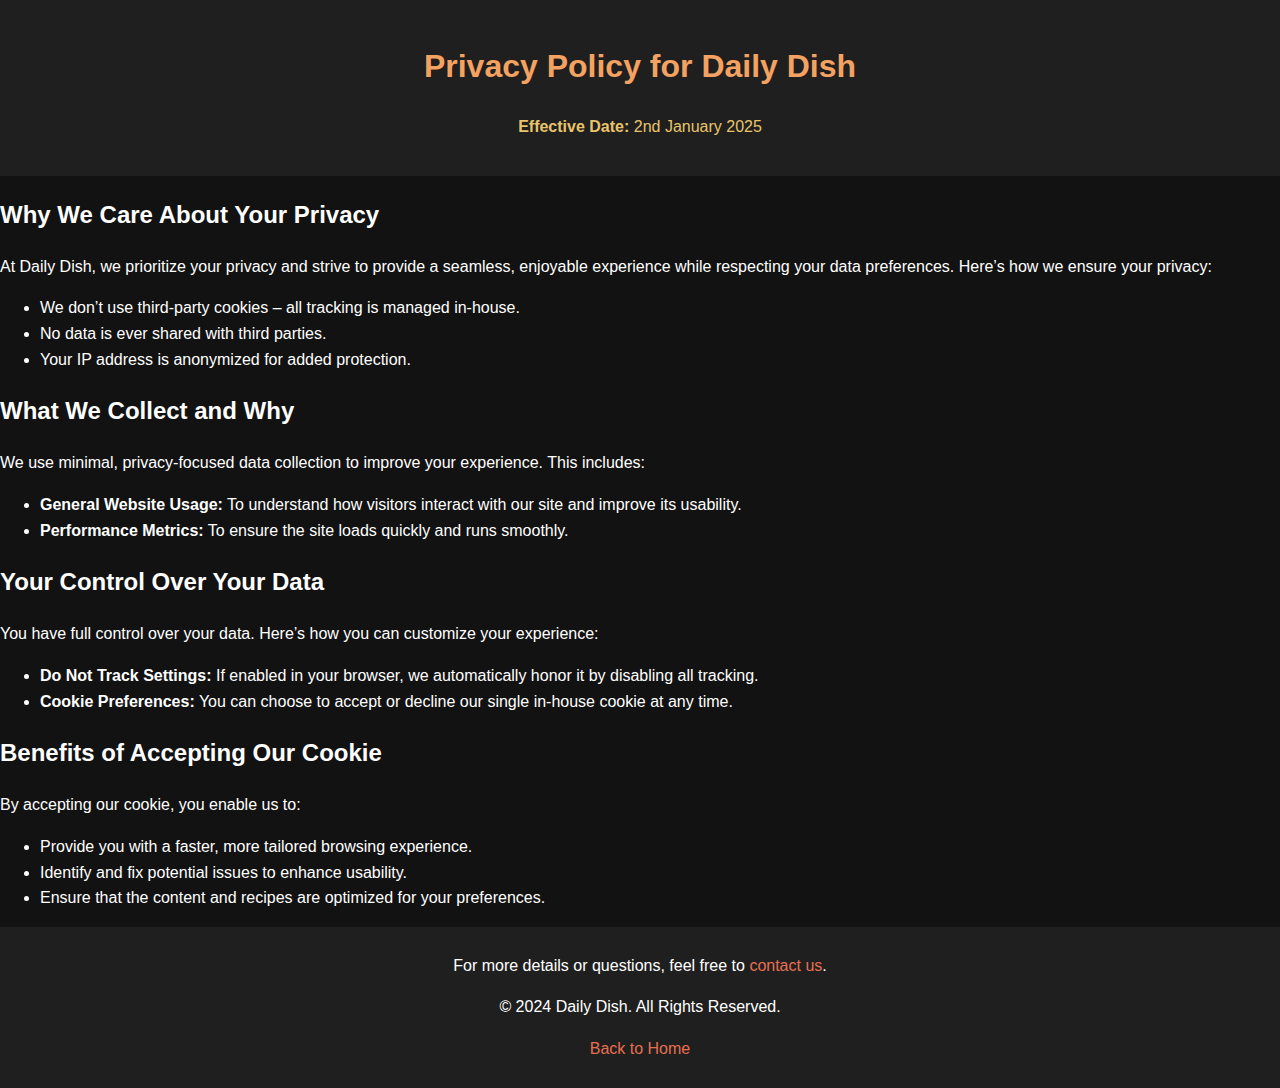
<file: privacy-policy.html>
<!DOCTYPE html>
<html lang="en">
<head>
    <meta charset="UTF-8">
    <meta name="viewport" content="width=device-width, initial-scale=1.0">
    <meta name="description" content="Privacy Policy for Daily Dish">
    <link rel="stylesheet" href="styles.css">
    <title>Privacy Policy - Daily Dish</title>
</head>
<body>
    <header>
        <h1>Privacy Policy for Daily Dish</h1>
        <p><strong>Effective Date:</strong> 2nd January 2025</p>
    </header>

    <section>
        <h2>Why We Care About Your Privacy</h2>
        <p>At Daily Dish, we prioritize your privacy and strive to provide a seamless, enjoyable experience while respecting your data preferences. Here’s how we ensure your privacy:</p>
        <ul>
            <li>We don’t use third-party cookies – all tracking is managed in-house.</li>
            <li>No data is ever shared with third parties.</li>
            <li>Your IP address is anonymized for added protection.</li>
        </ul>
    </section>

    <section>
        <h2>What We Collect and Why</h2>
        <p>We use minimal, privacy-focused data collection to improve your experience. This includes:</p>
        <ul>
            <li><strong>General Website Usage:</strong> To understand how visitors interact with our site and improve its usability.</li>
            <li><strong>Performance Metrics:</strong> To ensure the site loads quickly and runs smoothly.</li>
        </ul>
    </section>

    <section>
        <h2>Your Control Over Your Data</h2>
        <p>You have full control over your data. Here’s how you can customize your experience:</p>
        <ul>
            <li><strong>Do Not Track Settings:</strong> If enabled in your browser, we automatically honor it by disabling all tracking.</li>
            <li><strong>Cookie Preferences:</strong> You can choose to accept or decline our single in-house cookie at any time.</li>
        </ul>
    </section>

    <section>
        <h2>Benefits of Accepting Our Cookie</h2>
        <p>By accepting our cookie, you enable us to:</p>
        <ul>
            <li>Provide you with a faster, more tailored browsing experience.</li>
            <li>Identify and fix potential issues to enhance usability.</li>
            <li>Ensure that the content and recipes are optimized for your preferences.</li>
        </ul>
    </section>

    <footer>
        <p>For more details or questions, feel free to <a href="mailto:2025testingmatomo@gmail.com">contact us</a>.</p>
        <p>&copy; 2024 Daily Dish. All Rights Reserved.</p>
        <p><a href="index.html">Back to Home</a></p>
    </footer>
</body>
</html>
</file>
<file: styles.css>
/* Styles for Daily Dish */

/* General Settings */
body {
    margin: 0;
    font-family: Arial, sans-serif;
    line-height: 1.6;
    background-color: #121212;
    color: #ffffff;
}

/* Header */
header {
    text-align: center;
    padding: 20px;
    background-color: #1f1f1f;
}

header h1 {
    font-size: 2rem;
    color: #f4a261;
}

header p {
    font-size: 1rem;
    color: #e9c46a;
}

/* Main Content */
main {
    padding: 20px;
}

/* Style for the refresh recipe button */
#refresh-recipe-btn {
    background-color: #4caf50; /* Pleasant green color */
    color: #ffffff; /* White text */
    border: none;
    padding: 12px 20px; /* Good size */
    font-size: 1rem; /* Font size */
    font-weight: bold; /* Bold text */
    border-radius: 25px; /* Rounded corners */
    cursor: pointer;
    margin-bottom: 20px; /* Space below the button */
    transition: background-color 0.3s ease; /* Smooth transition for hover effect */
}

#refresh-recipe-btn:hover {
    background-color: #45a049; /* Slightly darker green on hover */
}

#refresh-recipe-btn:focus {
    outline: none; /* Remove default focus outline */
}

#ingredients-list {
    list-style-type: none; /* Remove bullet points */
    padding-left: 0; /* Remove indentation */
    margin: 10px 0; /* Optional: Adjust spacing */
}

#ingredients-list li {
    margin: 5px 0; /* Optional: Add spacing between items */
}


#recipe {
    text-align: center;
}

#recipe-title {
    font-size: 1.5rem;
    margin-bottom: 10px;
    color: #2a9d8f;
}

#recipe-image {
    max-width: 100%;
    border-radius: 10px;
    margin-bottom: 10px;
    display: block;
    margin: 0 auto;
}

#recipe-instructions {
    font-size: 1rem;
    line-height: 1.5;
    color: #ffffff;
}


/* Footer */
footer {
    text-align: center;
    padding: 10px;
    background-color: #1f1f1f;
    color: #ffffff;
}

footer a {
    color: #e76f51;
    text-decoration: none;
}

footer a:hover {
    text-decoration: underline;
}

/* Cookie Consent */

#cookie-consent {
    display: block;
    background-color: rgba(51, 51, 51, 0.75); /* 75% opacity */
    color: #ffffff;
    padding: 15px;
    text-align: center;
    position: fixed;
    bottom: 0;
    left: 0;
    width: 100%;
    z-index: 1000;
    border-top: 2px solid #f4a261;
}

#cookie-consent button {
    margin: 0 5px;
}

#cookie-consent p {
    margin: 0 0 10px; /* Add spacing below the text */
}

#cookie-consent a {
    color: #f4a261; /* Highlight links */
    text-decoration: underline;
}

#cookie-consent a:hover {
    color: #e76f51; /* Link hover color */
}

#cookie-consent button {
    background-color: #f4a261; /* Button color */
    color: #121212; /* Button text color */
    border: none;
    padding: 10px 15px;
    margin: 0 5px;
    cursor: pointer;
    border-radius: 5px; /* Rounded corners for buttons */
}

#cookie-consent button:hover {
    background-color: #e76f51; /* Button hover color */
}

a {
    color: #4da6ff; /* Light blue color for better contrast */
    text-decoration: underline; /* Keeps links underlined for clarity */
    cursor: pointer; /* Ensures links show the pointer cursor */
}

a:visited {
    color: #3399cc; /* Slightly darker blue for visited links */
}

a:hover {
    color: #80c1ff; /* Even lighter blue on hover */
    text-decoration: none; /* Optional: Remove underline on hover */
}

a:focus {
    outline: 2px solid #4da6ff; /* Focus outline for accessibility */
    outline-offset: 2px;
}


/* Responsive Design */
@media (max-width: 768px) {
    header h1 {
        font-size: 1.5rem;
    }

    header p {
        font-size: 0.875rem;
    }

    #recipe-title {
        font-size: 1.25rem;
    }

    #recipe-instructions {
        font-size: 0.875rem;
    }

    footer {
        font-size: 0.875rem;
    }
}
</file>
